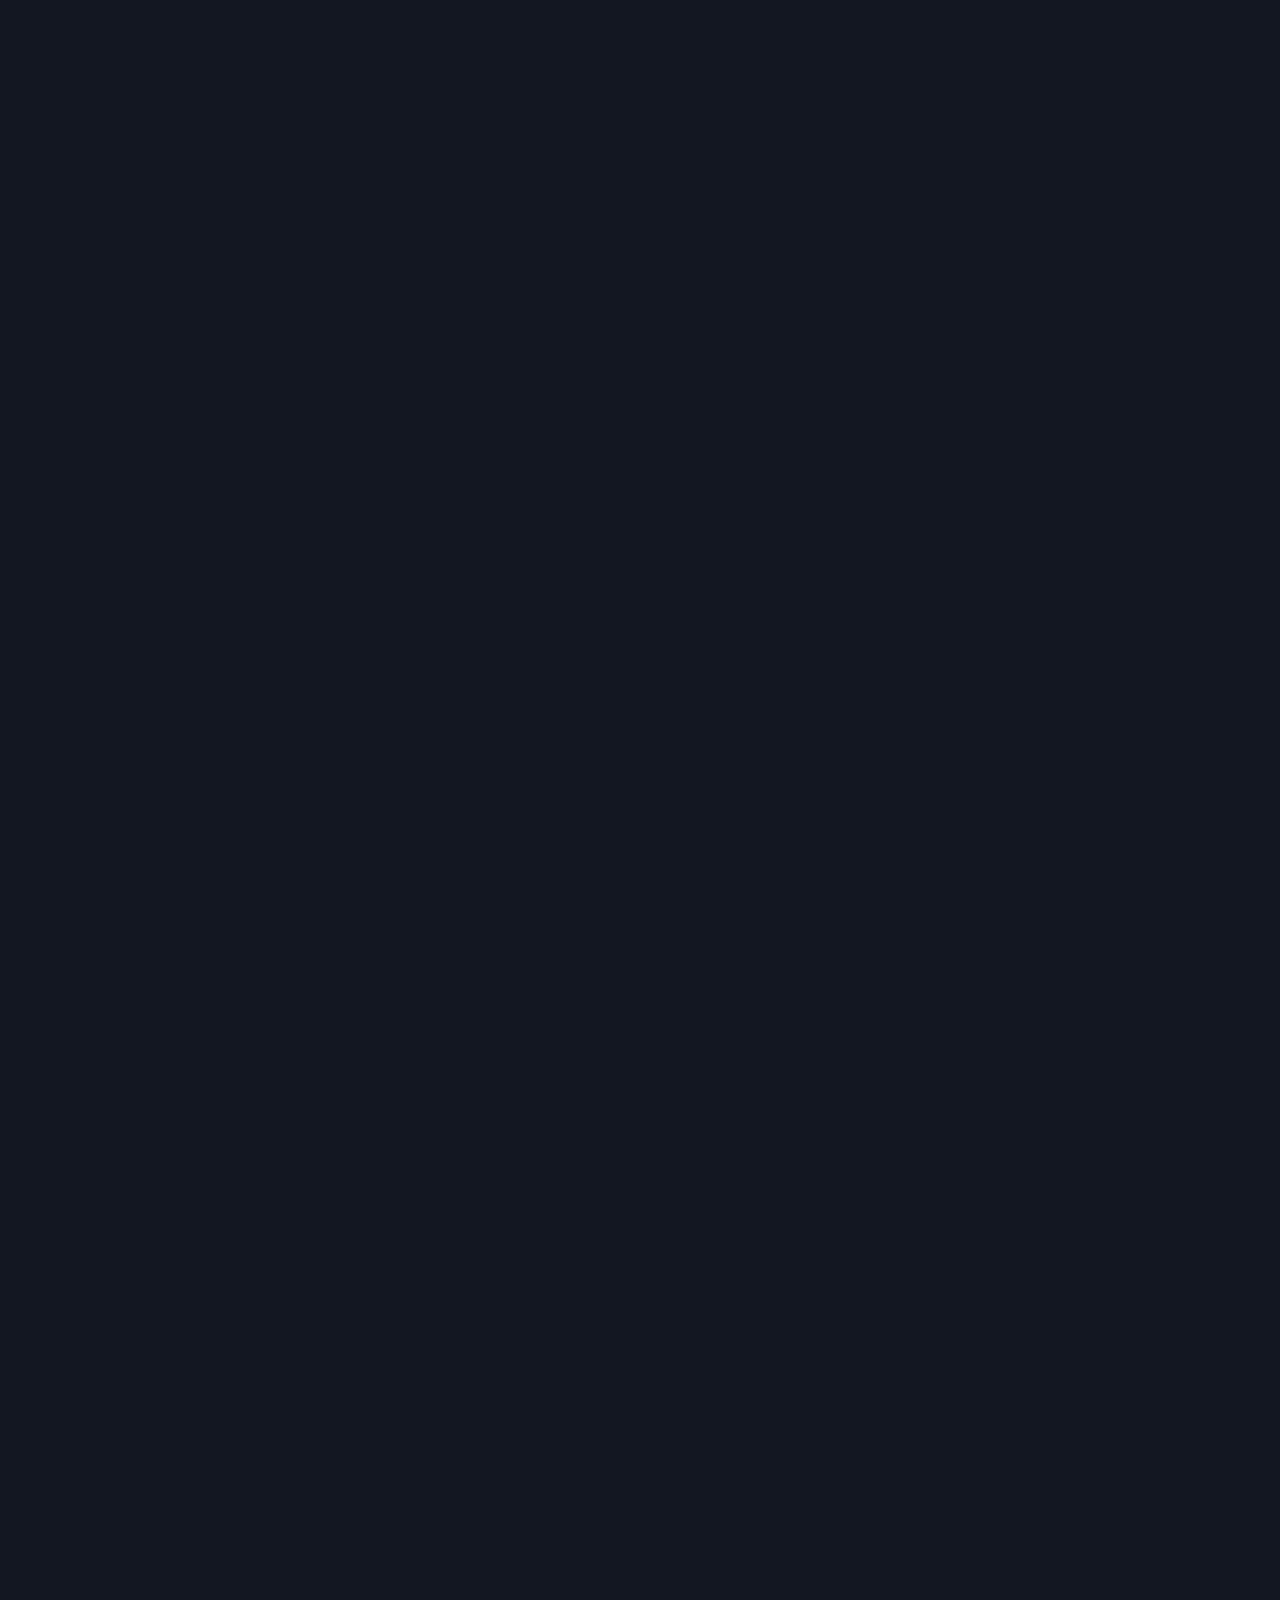
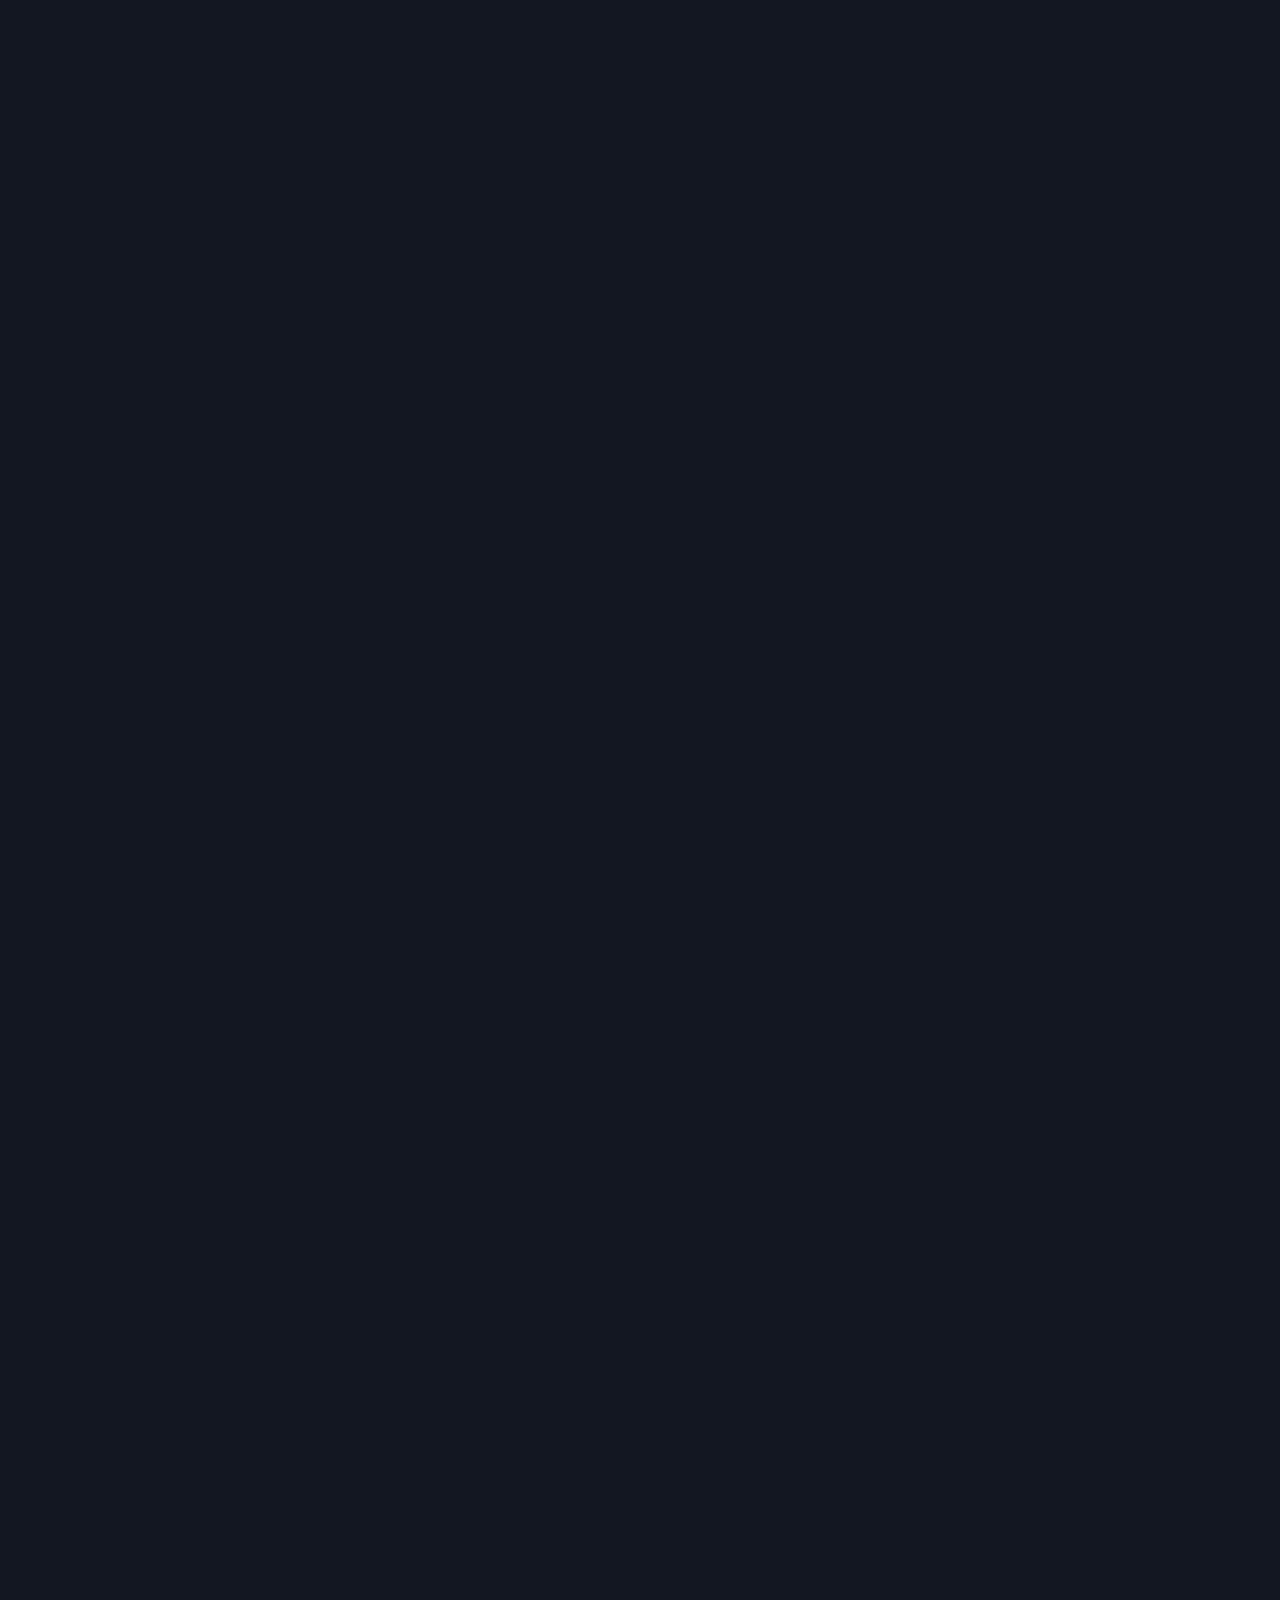
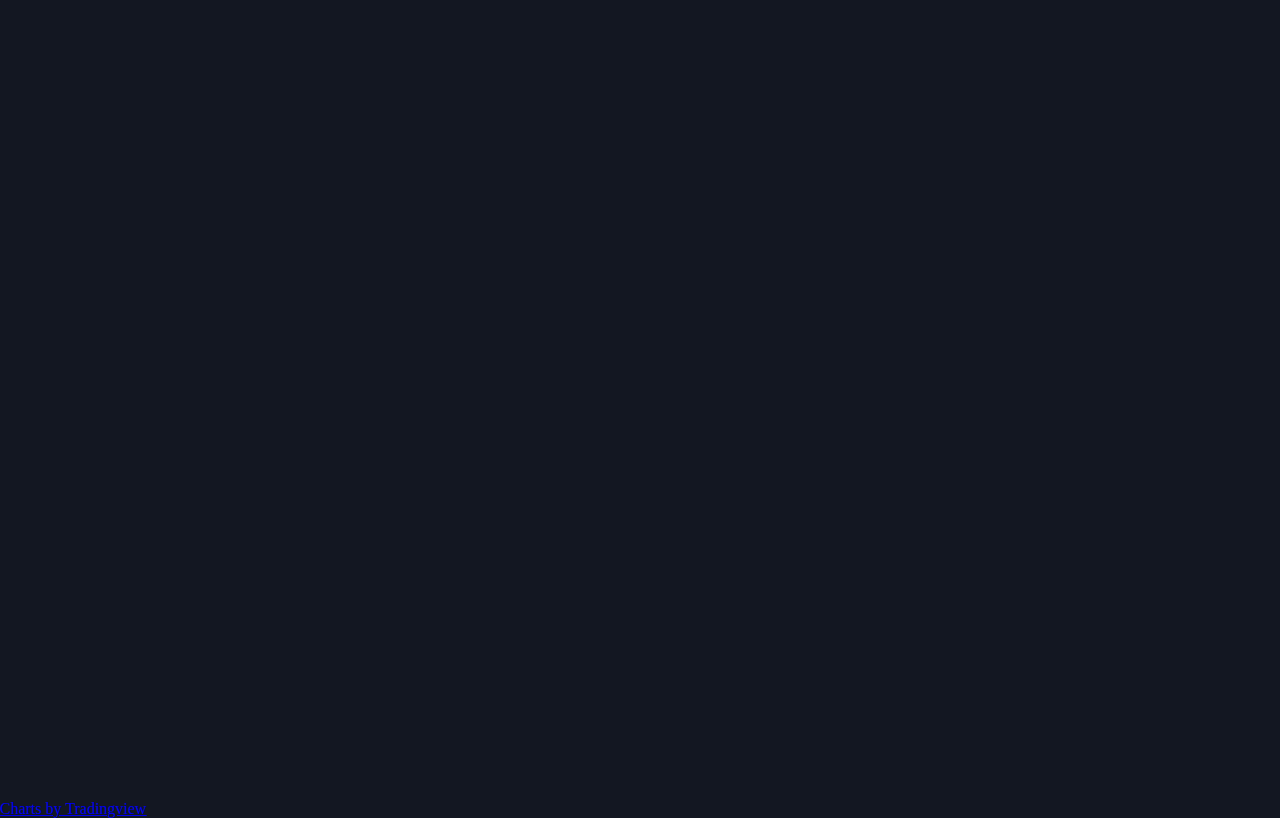
<file: index.html>
<!DOCTYPE HTML>
<html lang="en">

<head>
    <!-- Favicon -->
    <link rel="icon" type="image/png" sizes="32x32" href="favicon-32x32.png">
    <link rel="icon" type="image/png" sizes="16x16" href="favicon-16x16.png">

    <script type="text/javascript" src="https://s3.tradingview.com/tv.js"></script>
    <script type="text/javascript" src="chartWidget.js"></script>

    <meta http-equiv="content-type" content="text/html; charset=utf-8">
    <link rel="stylesheet" href="assets/index.css">
    <title>Forex Tiles</title>
</head>

<body>
<div class="widgets-container">
    <div class="forex-widget" id="widget-1" widget-pair="EURUSD" widget-interval="15"></div>
    <div class="forex-widget" id="widget-2" widget-pair="USDJPY" widget-interval="15"></div>
    <div class="forex-widget" id="widget-3" widget-pair="GBPUSD" widget-interval="15"></div>
    <div class="forex-widget" id="widget-4" widget-pair="USDCHF" widget-interval="15"></div>
    <div class="forex-widget" id="widget-5" widget-pair="AUDUSD" widget-interval="15"></div>
    <div class="forex-widget" id="widget-6" widget-pair="USDCAD" widget-interval="15"></div>
    <div class="forex-widget" id="widget-7" widget-pair="NZDUSD" widget-interval="15"></div>
    <div class="forex-widget" id="widget-8" widget-pair="EURGBP" widget-interval="15"></div>
    <div class="forex-widget" id="widget-9" widget-pair="EURJPY" widget-interval="15"></div>
    <div class="forex-widget" id="widget-10" widget-pair="EURCHF" widget-interval="15"></div>
</div>
<div class="tradingview-widget-copyright"><a href="https://www.tradingview.com/" rel="noopener" target="_blank"><span
        class="blue-text">Charts by Tradingview</span></a></div>
</body>

</html>
</file>
<file: assets/index.css>
body {
    margin: 0 20px 0 0;
    background-color: #131722;
}
.topMenuContainer{
    padding: 4px 40px;
}
.widgets-container {
    display: flex;
    flex-wrap: wrap;
    justify-content: space-evenly;
    align-items: stretch;
}
.forex-widget {
    min-width: 800px;
    height: 400px;
    flex: 1;
}
</file>
